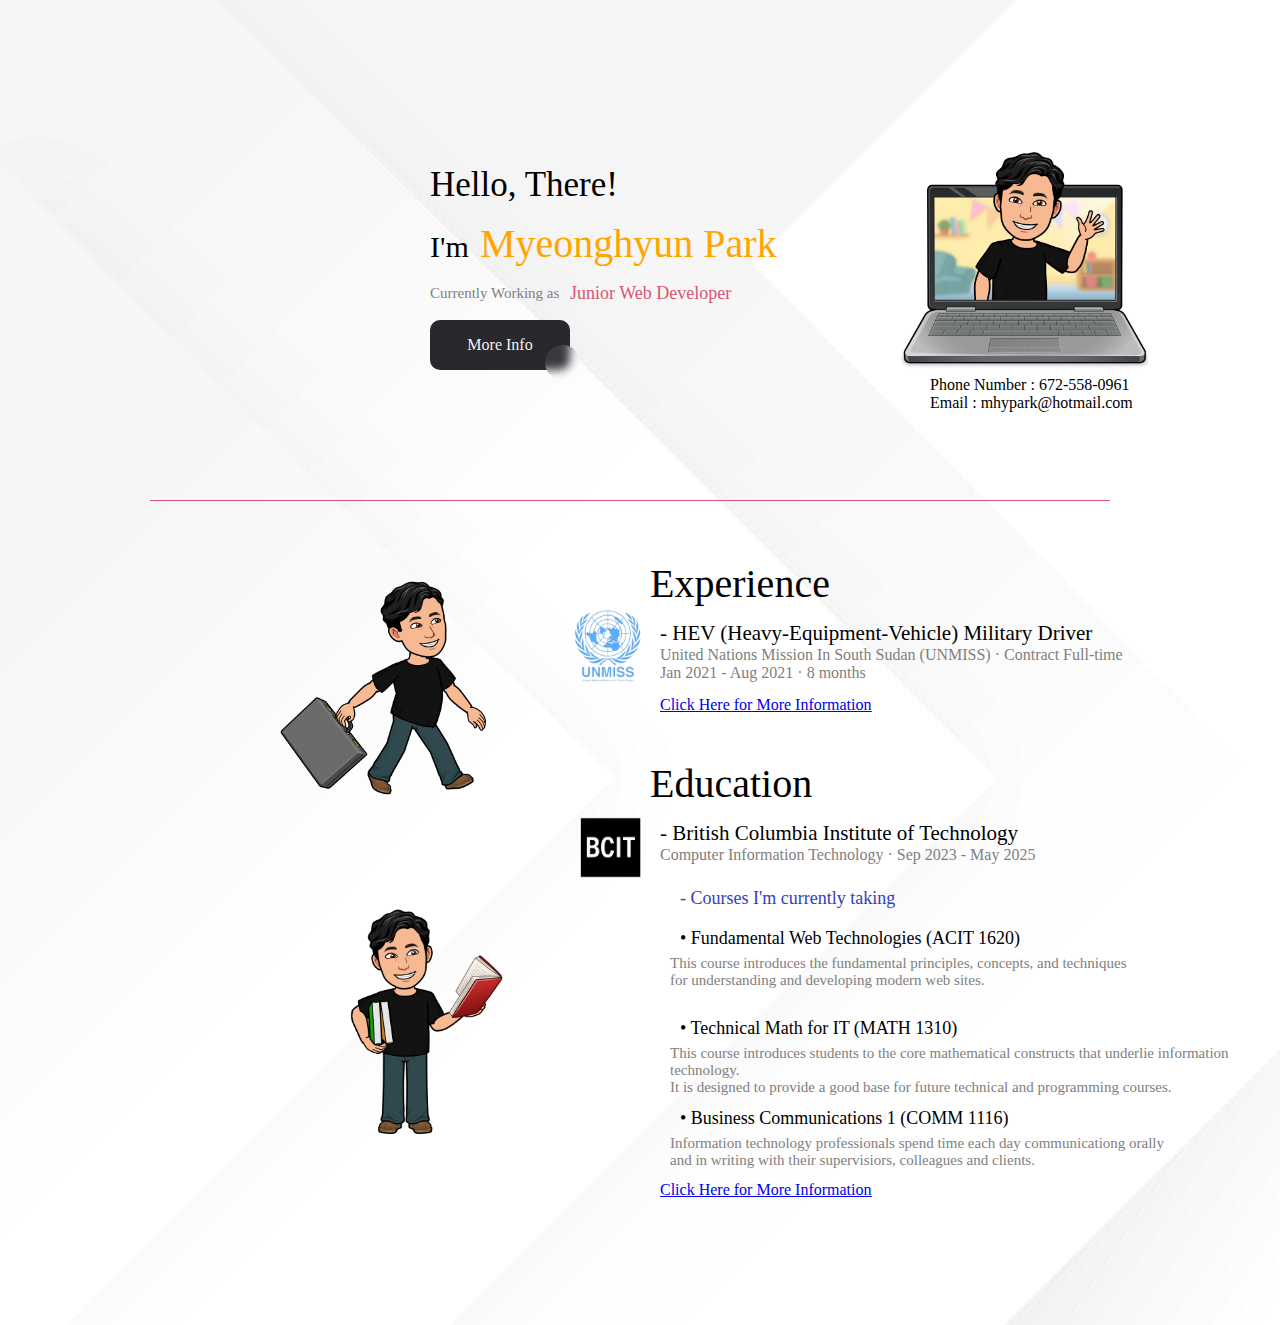
<file: index.html>
<!DOCTYPE html>
<html lang="en">
<head>
    <meta charset="UTF-8">
    <title>Austin - Portfolio</title>
    
</head>

<body>
    <link rel="stylesheet" href="style/index_styles.css">
    <link rel="stylesheet" href="style/common_styles.css">
    <style>
        .button1 {
            top : 320px;
            left : 430px;
        }
        </style>
        <main>
            

        <section id = "bitmoji">
            <img class = "profile" src= "image/profile.png" alt="greeting" width="250" height="250">
            <img class = "pic1" src = "image/work.png" alt="index_pic1" width = "250" height = "250">
            <img class = "pic2" src = "image/study.png" alt="index_pic1" width = "270" height = "270">
        </section>

        <section id = "about">
            <p class = "p1" style="font-size : 35px">Hello, There!</p>
            <p class = "p2" style="font-size : 30px">I'm</p>
            <p class = "p3" style="font-size : 40px">Myeonghyun Park</p>
            <p class = "p4" style="font-size : 15px">Currently Working as </p>
            <p class = "p5" style="font-size : 18px">Junior Web Developer </p>
            
            <a href = "post1.html"><button class="button1" role="button">More Info</button></a>
            

            <p class = "contact" style="font-size : 16px" >Phone Number : 672-558-0961 <br> Email : mhypark@hotmail.com </p>
        </section>
        
        <div class = "horizontal_line"></div>

        <section id = "exprience">   
            <img class = "UNMISS" src = "image/UNMISS.png" alt="Company Logo" width = "75" height="75">
            <p class = "exp" style="font-size : 40px">Experience</p>
            <p class = "desc_exp1" style="font-size : 21px"> - HEV (Heavy-Equipment-Vehicle) Military Driver</p>
            <p class = "desc_exp2" style="font-size : 16px"> United Nations Mission In South Sudan (UNMISS) · Contract Full-time <br> Jan 2021 - Aug 2021 · 8 months</p>
            <p class = "click1"><a href="post2.html"><u>Click Here for More Information</u></a></p>
            
        </section>

        <section id = "education">
            <img class = "BCIT" src = "image/bcit_logo.png" alt="School Logo" width = "80" height="75">
            <p class = "edu" style = "font-size : 40px">Education</p>
            <p class = "desc_edu1" style="font-size : 21px"> - British Columbia Institute of Technology</p>
            <p class = "desc_edu2" style="font-size : 16px"> Computer Information Technology · Sep 2023 - May 2025</p>
            <p class = "course_taking" style="font-size : 18px">- Courses I'm currently taking</p>
            <p class = "ACIT_1620" style="font-size : 18px">• Fundamental Web Technologies (ACIT 1620)<br> <p class = "desc_acit"
                style = "font-size : 15px">This course introduces the fundamental principles, concepts, and techniques<br>for understanding and developing modern web sites.</p>
            <p class = "MATH_1310" style="font-size : 18px">• Technical Math for IT (MATH 1310)<br> <p class = "desc_math"
                style = "font-size : 15px">This course introduces students to the core mathematical constructs that underlie information technology.<br>
                It is designed to provide a good base for future technical and programming courses. </p></p>
            <p class = "COMM_1116" style="font-size : 18px">• Business Communications 1 (COMM 1116)<br> <p class = "desc_comm"
                style = "font-size : 15px">Information technology professionals spend time each day communicationg orally <br> and in writing with their supervisiors, colleagues and clients.</p>
                
                <p class = "click2"><a href="post3.html"><u>Click Here for More Information<br><br><br><br><br><br><br><br></u></a></p>
                
        </section>
        
        </main>

</body>
</html>
</file>
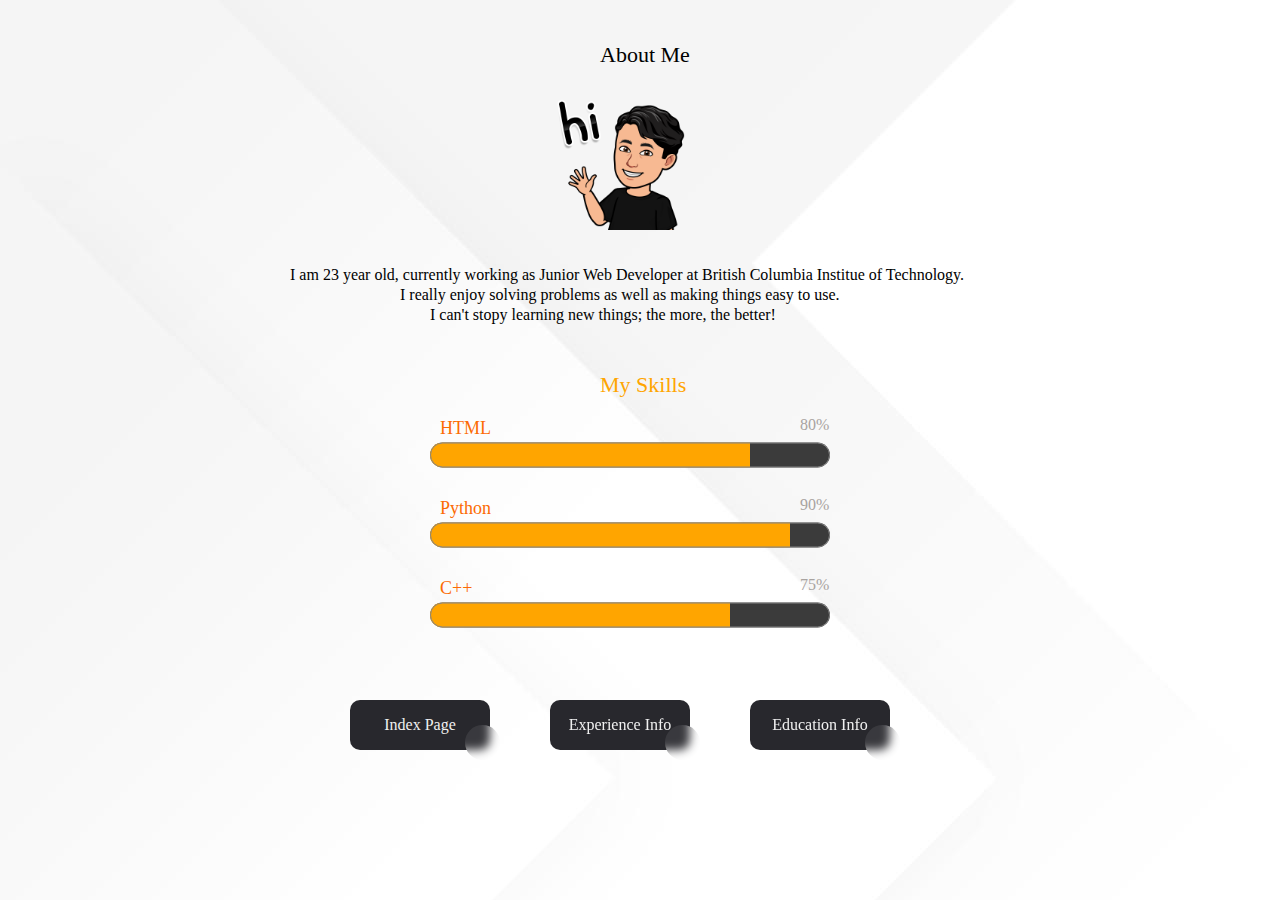
<file: post1.html>
<!DOCTYPE html>
<html lang="en">
<head>
    <meta charset="UTF-8">
    <title>Myeonghyun Park</title>

</head>
<body>
    <link rel="stylesheet" href="style/common_styles.css">
    <link rel="stylesheet" href="style/post1_styles.css">

    <style> 
        .button1{
                top : 700px;
                left : 350px;
            }
    
            .button2{
                top : 700px;
                left : 550px;
            }
    
            .button3{
                top : 700px;
                left : 750px;
            }
        </style> 

    <section id = "bitmoji">
        <img class = "post1_profile" src= "image/post1_profile.png" alt="profile" width="150" height="150">
    </section>

    <section id = "about_me">
        <p class = "about_me1" style="font-size : 22px"> About Me</p>
        <p class = "about_me2" style="font-size : 16px">I am 23 year old, currently working as Junior Web Developer at British Columbia Institue of Technology.</p>
        <p class = "about_me3" style="font-size : 16px">I really enjoy solving problems as well as making things easy to use.</p>
            <p class = "about_me4" style="font-size : 16px"> I can't stopy learning new things; the more, the better!</p>
    </section>
        
    <section id = "skills">
        <p class = "skill" style="font-size : 22px"> My Skills</p>

        <p class = "html" style="font-size : 18px">HTML</p>
        <p class = "percentage1" style="font-size : 16px">80%</p>
        <progress class="progress1" max="100" value="80"; ></progress>

        <p class = "python" style="font-size : 18px">Python</p>
        <p class = "percentage2" style="font-size : 16px">90%</p>
        <progress class="progress2" max="100" value="90"></progress>

        <p class = "cpp" style="font-size : 18px">C++</p>
        <p class = "percentage3" style="font-size : 16px">75%</p>
        <progress class="progress3" max="100" value="75"></progress>

    </section>

    <section id = "buttons">
        <a href = "index.html"><button class="button1" role="button">Index Page</button></a>
        <a href = "post2.html"><button class="button2" role="button">Experience Info</button></a>
        <a href = "post3.html"><button class="button3" role="button">Education Info</button></a>
    </section>

</body>
</html>
</file>
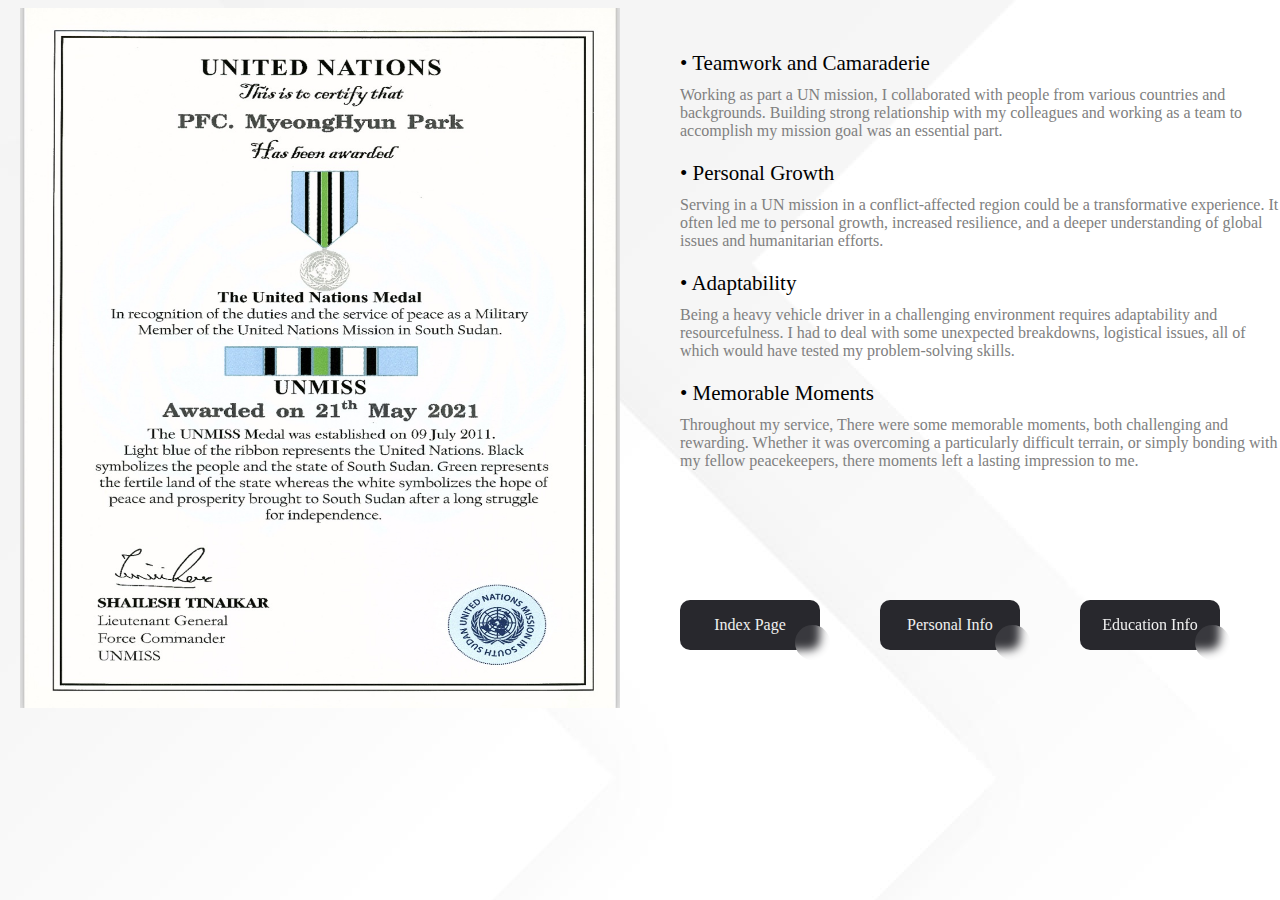
<file: post2.html>
<!DOCTYPE html>
<html lang="en">
<head>
    <meta charset="UTF-8">
    <title>Myeonghyun Park</title>
    
</head>
<body>
    <link rel="stylesheet" href="style/common_styles.css">
    <link rel="stylesheet" href="style/post2_styles.css">

    <style>
        .button1{
            top : 600px;
            left : 680px;
        }

        .button2{
            top : 600px;
            left : 880px;
        }

        .button3{
            top : 600px;
            left : 1080px;
        }
    </style>

    
        <img class = "certificate" src= "image/certificate.jpg" alt="certificate" width="600" height="700">
    
    <section id = "description">   
        <p class = "feature1" style="font-size : 21px"> • Teamwork and Camaraderie</p>
        <p class = "desc_feature1" style="font-size : 16px"> Working as part a UN mission, I collaborated with people from various countries and backgrounds. Building strong relationship
        with my colleagues and working as a team to accomplish my mission goal was an essential part.</p>
        <p class = "feature2" style="font-size : 21px"> • Personal Growth</p>
        <p class = "desc_feature2" style="font-size : 16px"> Serving in a UN mission in a conflict-affected region could be a transformative experience. It often led me to personal growth,
        increased resilience, and a deeper understanding of global issues and humanitarian efforts.</p>
        <p class = "feature3" style="font-size : 21px"> • Adaptability</p>
        <p class = "desc_feature3" style="font-size : 16px"> Being a heavy vehicle driver in a challenging environment requires adaptability and resourcefulness. I had to deal with
        some unexpected breakdowns, logistical issues, all of which would have tested my problem-solving skills.</p>
        <p class = "feature4" style="font-size : 21px"> • Memorable Moments</p>
        <p class = "desc_feature4" style="font-size : 16px"> Throughout my service, There were some memorable moments, both challenging and rewarding. Whether it was overcoming a particularly
        difficult terrain, or simply bonding with my fellow peacekeepers, there moments left a lasting impression to me.</p>
    </section>

    <section id = "buttons">
        <a href = "index.html"><button class="button1" role="button">Index Page</button></a>
        <a href = "post1.html"><button class="button2" role="button">Personal Info</button></a>
        <a href = "post3.html"><button class="button3" role="button">Education Info</button></a>
    </section>

</body>
</html>
</file>
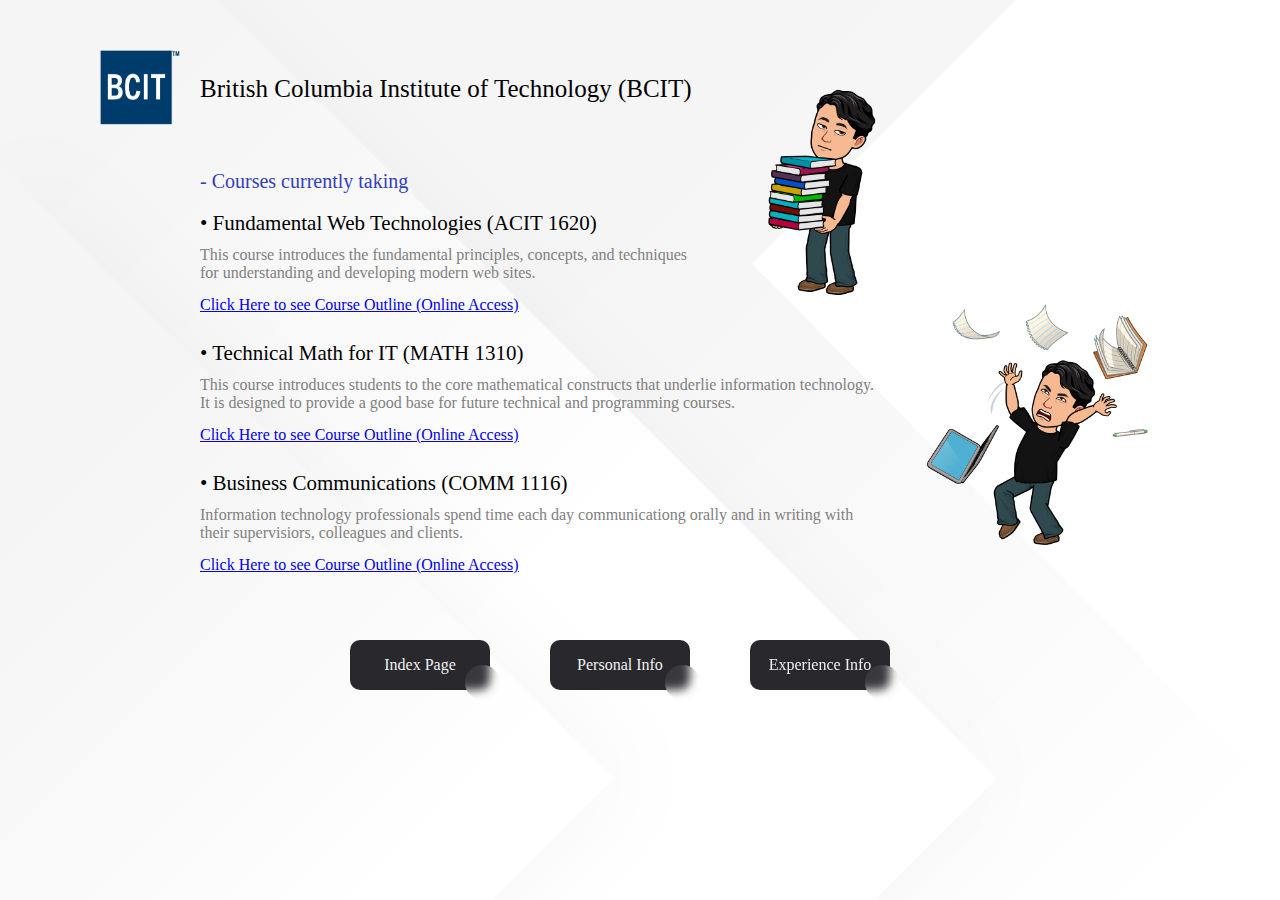
<file: post3.html>
<!DOCTYPE html>
<html lang="en">
<head>
    <meta charset="UTF-8">
    <title>Myeonghyun Park</title>
    
</head>
<body>
    <link rel="stylesheet" href="style/common_styles.css">
    <link rel="stylesheet" href="style/post3_styles.css">

    <style>
        .button1{
            top : 640px;
            left : 350px;
        }

        .button2{
            top : 640px;
            left : 550px;
        }

        .button3{
            top : 640px;
            left : 750px;
        }
    </style>

<section id = "images_education">
    <img class = "BCIT" src = "image/bcit_logo1.png" alt="School Logo" width = "80" height="75">
    <img class = "education1" src= "image/post3_education1.png" alt="education1" width="250" height="250">
    <img class = "education2" src= "image/post3_education2.png" alt="education2" width="250" height="250">
</section>

    <section id = "description">
        <p class = "BCIT_Title" style = "font-size : 25px">British Columbia Institute of Technology (BCIT)</p>
        <p class = "course_taking" style="font-size : 20px">- Courses currently taking</p>
        <p class = "course1" style="font-size : 21px"> • Fundamental Web Technologies (ACIT 1620)</p>
        <p class = "desc_course1" style="font-size : 16px"> This course introduces the fundamental principles, concepts, and techniques <br>
            for understanding and developing modern web sites.</p>
        <p class = "link_acit1620"><a href="https://www.bcit.ca/outlines/acit1620/"><u>Click Here to see Course Outline (Online Access)</u></a></p>


        <p class = "course2" style="font-size : 21px"> • Technical Math for IT (MATH 1310)</p>
        <p class = "desc_course2" style="font-size : 16px"> This course introduces students to the core mathematical constructs that underlie information technology.<br>
            It is designed to provide a good base for future technical and programming courses.</p>
        <p class = "link_math1310"><a href="https://www.bcit.ca/outlines/math1310/"><u>Click Here to see Course Outline (Online Access)</u></a></p>

        <p class = "course3" style="font-size : 21px"> • Business Communications (COMM 1116)</p>
        <p class = "desc_course3" style="font-size : 16px"> Information technology professionals spend time each day communicationg orally
            and in writing with <br> their supervisiors, colleagues and clients.</p>
            <p class = "link_comm1116"><a href="https://www.bcit.ca/outlines/comm1116/"><u>Click Here to see Course Outline (Online Access)</u></a></p>
    </section>

    <section id = "buttons">
        <a href = "index.html"><button class="button1" role="button">Index Page</button></a>
        <a href = "post1.html"><button class="button2" role="button">Personal Info</button></a>
        <a href = "post2.html"><button class="button3" role="button">Experience Info</button></a>
    </section>




</body>
</html>
</file>
<file: style/index_styles.css>
.profile {
  position: absolute;
  top: 130px;
  left: 900px;
  }

  .UNMISS {
      position: absolute;
      top : 610px;
      left : 570px;
  }

  .BCIT {
      position : absolute;
      top : 810px;
      left : 570px;
  }

  .pic1 {
      position : absolute;
      top : 550px;
      left : 270px;
  }

  .pic2 {
    position : absolute;
    top : 870px;
    left : 270px;
}

/*contact number*/
.contact {
    font-family: "Copperplate", fantasy;
    position : absolute;
    top : 360px;
    left : 930px;
    }

/*experience*/
.exp {
      font-family: "Copperplate", fantasy;
      position : absolute;
      top : 520px;
      left : 650px;
     
      }

.desc_exp1 {
    font-family: "Copperplate", fantasy;
    position : absolute;
    top : 600px;
    left : 660px;
  
    }

.desc_exp2 {
    font-family: "Copperplate", fantasy;
    position : absolute;
    top : 630px;
    left : 660px;
    color : grey
    }
    
.horizontal_line {
    background-color : #d95571;
    width :75%;
    height : 1px;
    position: absolute;
    top : 500px;
    left : 150px;
}

  .p1 {
    font-family: "Copperplate", fantasy;
    position : absolute;
    top : 130px;
    left : 430px;
    }

.p2 {
    font-family: "Copperplate", fantasy;
    position : absolute;
    top : 200px;
    left : 430px;
    }

.p3 {
    font-family: "Copperplate", fantasy;
    position : absolute;
    top : 180px;
    left : 480px;
    color : orange
    }

.p4 {
    font-family: "Copperplate", fantasy;
    position : absolute;
    top : 270px;
    left : 430px;
    color : grey
    }

.p5 {
    font-family: "Copperplate", fantasy;
    position : absolute;
    top : 265px;
    left : 570px;
    color : #d95571
    }

.edu {
    font-family: "Copperplate", fantasy;
    position : absolute;
    top : 720px;
    left : 650px;
}

.desc_edu1 {
  font-family: "Copperplate", fantasy;
  position : absolute;
  top : 800px;
  left : 660px;
}

.desc_edu2 {
  font-family: "Copperplate", fantasy;
  position : absolute;
  top : 830px;
  left : 660px;
  color : grey
  }

  .course_taking {
    font-family : "Copperplate", fantasy;
    position : absolute;
    top : 870px;
    left: 680px;
    color : #323eba
  }

  .ACIT_1620 {
    font-family : "Copperplate", fantasy;
    position : absolute;
    top : 910px;
    left : 680px;
  }

  .desc_acit {
    font-family : "Copperplate", fantasy;
    position : absolute;
    top : 940px;
    left : 670px;
    color : grey;
  }

  .MATH_1310 {
    font-family : "Copperplate", fantasy;
    position : absolute;
    top : 1000px;
    left : 680px;
  }

  .desc_math {
    font-family : "Copperplate", fantasy;
    position : absolute;
    top : 1030px;
    left : 670px;
    color : grey;
  }

  .COMM_1116 {
    font-family : "Copperplate", fantasy;
    position : absolute;
    top : 1090px;
    left : 680px;
  }

  .desc_comm {
    font-family : "Copperplate", fantasy;
    position : absolute;
    top : 1120px;
    left : 670px;
    color : grey;
  }
  
  .click1 {
    position : absolute;
    top : 680px;
    left : 660px;
    font-family: "Copperplate", fantasy;
  }

  .click2 {
    position : absolute;
    top : 1165px;
    left : 660px;
    font-family: "Copperplate", fantasy;
  }
</file>
<file: style/common_styles.css>
body {
    background-image: url('../image/background.jpg');   
  } 
  
  .button1,.button2,.button3,.button4 {
    all: unset;
    width: 100px;
    height: 30px;
    font-size: 16px;
    background: transparent;
    border: none;
    position: absolute;

    color: #f0f0f0;
    cursor: pointer;
    z-index: 1;
    padding: 10px 20px;
    display: flex;
    align-items: center;
    justify-content: center;
    white-space: nowrap;
    user-select: none;
    -webkit-user-select: none;
    touch-action: manipulation;
  }
  
  .button1::after,.button2::after,.button3::after,.button4::after,
  .button1::before,.button2::before,.button3::before,.button4::before {
    content: '';
    position: absolute;
    bottom: 0;
    right: 0;
    z-index: -99999;
    transition: all .4s;
  }
  
  .button1::before,.button2::before,.button3::before,.button4::before {
    transform: translate(0%, 0%);
    width: 100%;
    height: 100%;
    background: #28282d;
    border-radius: 10px;
  }
  
  .button1::after,.button2::after,.button3::after,.button4::after {
    transform: translate(10px, 10px);
    width: 35px;
    height: 35px;
    background: #ffffff15;
    backdrop-filter: blur(5px);
    -webkit-backdrop-filter: blur(5px);
    border-radius: 50px;
  }
  
  .button1:hover::before,.button2:hover::before,.button3:hover::before,.button4:hover::before {
    transform: translate(5%, 20%);
    width: 110%;
    height: 110%;
  }
  
  .button1:hover::after,.button2:hover::after,.button3:hover::after,.button4:hover::after {
    border-radius: 10px;
    transform: translate(0, 0);
    width: 100%;
    height: 100%;
  }
  
  .button1:active::after,.button2:active::after,.button3:active::after,.button4:active::after {
    transition: 0s;
    transform: translate(0, 5%);
  }
</file>
<file: style/post1_styles.css>
.post1_profile {
    position: absolute;
    top: 80px;
    left: 550px;
    }

.about_me1 {
    font-family : "Copperplate", fantasy;
    position : absolute;
    top : 20px;
    left : 600px;
}

.about_me2 {
    font-family : "Copperplate", fantasy;
    position : absolute;
    top : 250px;
    left : 290px;
}

.about_me3 {
    font-family : "Copperplate", fantasy;
    position : absolute;
    top : 270px;
    left : 400px;   
}

.about_me4 {
    font-family : "Copperplate", fantasy;
    position : absolute;
    top : 290px;
    left : 430px;   
}

.skill {
    font-family : "Copperplate", fantasy;
    position : absolute;
    top : 350px;
    left : 600px;
    color : orange;
}

.progress1 {
    accent-color: orange;
  }
.progress1[value] {
    width: 400px;
    height: 50px;
    position : absolute;
    top : 430px;
    left : 430px;
  }

  .progress2 {
    accent-color: orange;
  }
  .progress2[value] {
    width: 400px;
    height: 50px;
    position : absolute;
    top : 510px;
    left : 430px;
    
  }

  .progress3 {
    accent-color: orange;
  }
.progress3[value] {
    width: 400px;
    height: 50px;
    position : absolute;
    top : 590px;
    left : 430px;
    
  }

.html {
    font-family : "Copperplate", fantasy;
    position : absolute;
    top : 400px;
    left : 440px;
    color : #fc6b03;  
}

.percentage1 {
    font-family : "Copperplate", fantasy;
    position : absolute;
    top : 400px;
    left : 800px;
    color : #a8a3a0;  
}

.python {
    font-family : "Copperplate", fantasy;
    position : absolute;
    top : 480px;
    left : 440px;  
    color : #fc6b03; 
}

.percentage2 {
    font-family : "Copperplate", fantasy;
    position : absolute;
    top : 480px;
    left : 800px; 
    color : #a8a3a0;  
}

.cpp {
    font-family : "Copperplate", fantasy;
    position : absolute;
    top : 560px;
    left : 440px;  
    color :#fc6b03;
}

.percentage3 {
    font-family : "Copperplate", fantasy;
    position : absolute;
    top : 560px;
    left : 800px;   
    color :#a8a3a0; 
}
</file>
<file: style/post2_styles.css>
/*certiciate image*/
.certificate {
    position:absolute;
    left : 20px;
}

/*features and descriptions*/
.feature1 {
    font-family : "Copperplate", fantasy;
    position : absolute;
    top : 30px;
    left : 680px;
}

.desc_feature1 {
    font-family : "Copperplate", fantasy;
    position : absolute;
    top : 70px;
    left : 680px;
    color : grey;
}

.feature2 {
    font-family : "Copperplate", fantasy;
    position : absolute;
    top : 140px;
    left : 680px;
}

.desc_feature2 {
    font-family : "Copperplate", fantasy;
    position : absolute;
    top : 180px;
    left : 680px;
    color : grey;

}

.feature3 {
    font-family : "Copperplate", fantasy;
    position : absolute;
    top : 250px;
    left : 680px;
}

.desc_feature3 {
    font-family : "Copperplate", fantasy;
    position : absolute;
    top : 290px;
    left : 680px;
    color : grey;
}

.feature4 {
    font-family : "Copperplate", fantasy;
    position : absolute;
    top : 360px;
    left : 680px;
}

.desc_feature4 {
    font-family : "Copperplate", fantasy;
    position : absolute;
    top : 400px;
    left : 680px;
    color : grey;
}
</file>
<file: style/post3_styles.css>
.BCIT {
    position:absolute;
    top : 50px;
    left : 100px;
}

/*eudcation image1*/
.education1 {
    position:absolute;
    top : 50px;
    left : 700px;
}

/*education image2*/
.education2 {
    position:absolute;
    top : 300px;
    left : 920px;
}

/*certiciate image*/
.certificate {
    position:absolute;
    left : 20px;
}

.BCIT_Title {
    font-family : "Copperplate", fantasy;
    position : absolute;
    top : 50px;
    left : 200px;
}

.course_taking {
    font-family : "Copperplate", fantasy;
    position : absolute;
    top : 150px;
    left: 200px;
    color : #323eba
  }

/*features and descriptions*/
.course1 {
    font-family : "Copperplate", fantasy;
    position : absolute;
    top : 190px;
    left : 200px;
}

.desc_course1 {
    font-family : "Copperplate", fantasy;
    position : absolute;
    top : 230px;
    left : 200px;
    color : grey;
}

.course2 {
    font-family : "Copperplate", fantasy;
    position : absolute;
    top : 320px;
    left : 200px;
}

.desc_course2 {
    font-family : "Copperplate", fantasy;
    position : absolute;
    top : 360px;
    left : 200px;
    color : grey;

}

.course3 {
    font-family : "Copperplate", fantasy;
    position : absolute;
    top : 450px;
    left : 200px;
}

.desc_course3 {
    font-family : "Copperplate", fantasy;
    position : absolute;
    top : 490px;
    left : 200px;
    color : grey;
}

.link_acit1620 {
    position : absolute;
    top : 280px;
    left : 200px;
    font-family: "Copperplate", fantasy;
  }

  .link_math1310 {
    position : absolute;
    top : 410px;
    left : 200px;
    font-family: "Copperplate", fantasy;
  }

  .link_comm1116 {
    position : absolute;
    top : 540px;
    left : 200px;
    font-family: "Copperplate", fantasy;
  }
</file>
